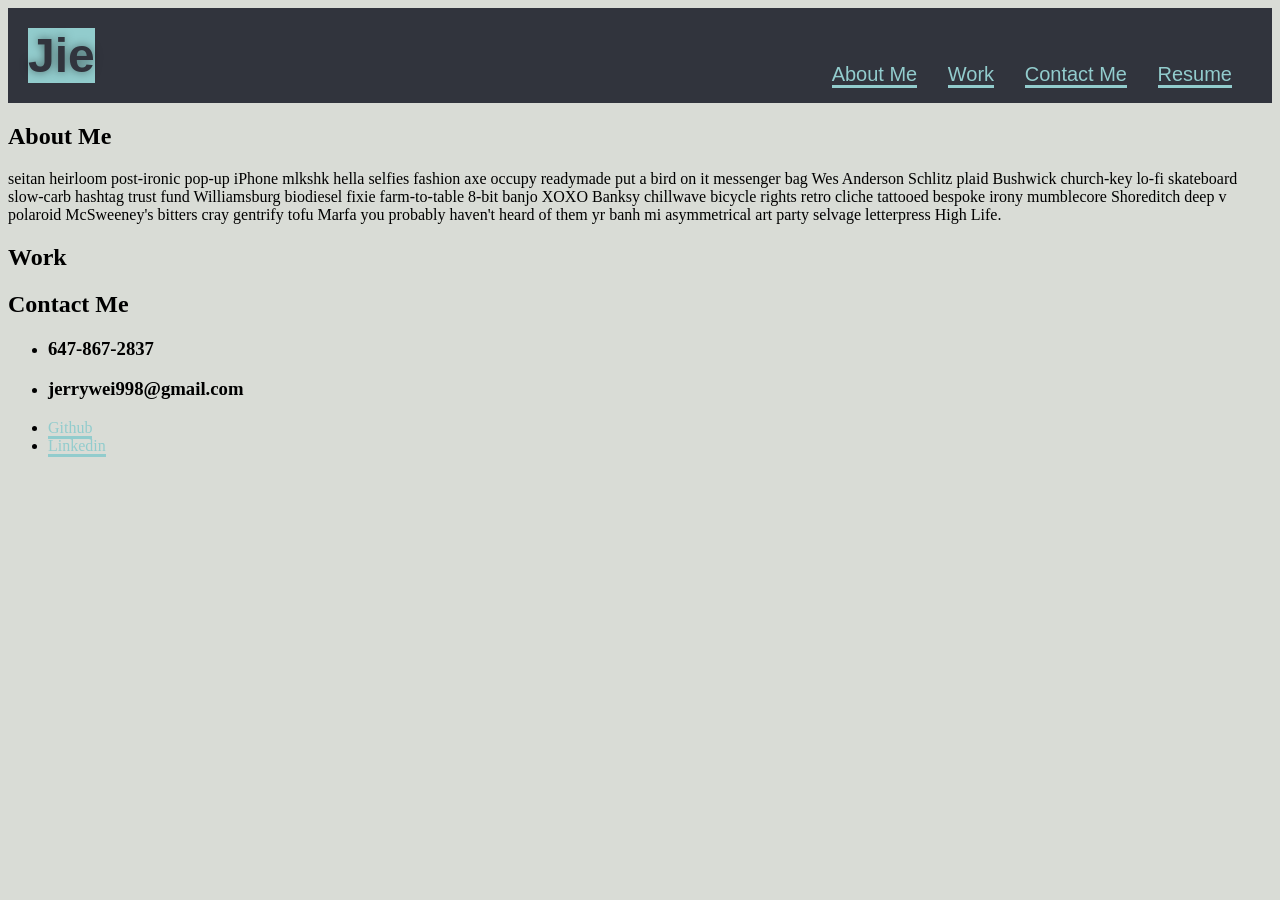
<file: challenge2/index.html>
<!DOCTYPE html>
<html lang="en">
  <head>
    <meta charset="UTF-8" />
    <meta name="viewport" content="width=device-width, initial-scale=1.0" />
    <link rel="stylesheet" href="./assets/css/style.css">
    <title>Jie Wei</title>
  </head>
  <body>
    <!-- navigation tags - block level element -->
    <header>
      <h1>
           <span>     Jie  </span>
      </h1>
      <nav>
        <ul>
          <li>
            <a href="#about-me">About Me</a>
          </li>
          <li>
            <a href="#work">Work</a>
          </li>
          <li>
            <a href="#contact-me">Contact Me</a>
          </li>
          <li>
            <a href="#resume">Resume</a>
          </li>
        </ul>
      </nav>
    </header>
    <!-- end navigation -->

    <!-- "about me" start section -->
    <section id="about-me">
      
        <h1>About Me</h2>
        <p>
          seitan heirloom post-ironic pop-up iPhone mlkshk hella selfies fashion axe occupy readymade put a bird on it
          messenger bag Wes Anderson Schlitz plaid Bushwick church-key lo-fi skateboard slow-carb hashtag trust fund
          Williamsburg biodiesel fixie farm-to-table 8-bit banjo XOXO Banksy chillwave bicycle rights retro cliche
          tattooed bespoke irony mumblecore Shoreditch deep v polaroid McSweeney's bitters cray gentrify tofu Marfa you
          probably haven't heard of them yr banh mi asymmetrical art party selvage letterpress High Life.
        </p>
      
    </section>
    <!-- "about me" end -->

    <!-- "work" start section --> 
    <section id="work">
        <h1>Work</h1>
        <div class="hero-cta">
        
        </div>
      </section>
    <!-- "work" end -->
   

    <!-- "contact me" start section -->
    <section id="contact-me">
        <h1>Contact Me</h1>
        <ul>
            <li>
                <h3>647-867-2837</h3>
            </li>
            <li>
                <h3>jerrywei998@gmail.com</h3>
            </li>
            <li>
              <a href="#contact-me">Github</a>
            </li>
            <li>
              <a href="#resume">Linkedin</a>
            </li>
          </ul>
      </section>
      <!-- "contact me" end -->

    
  </body>
</html>
</file>
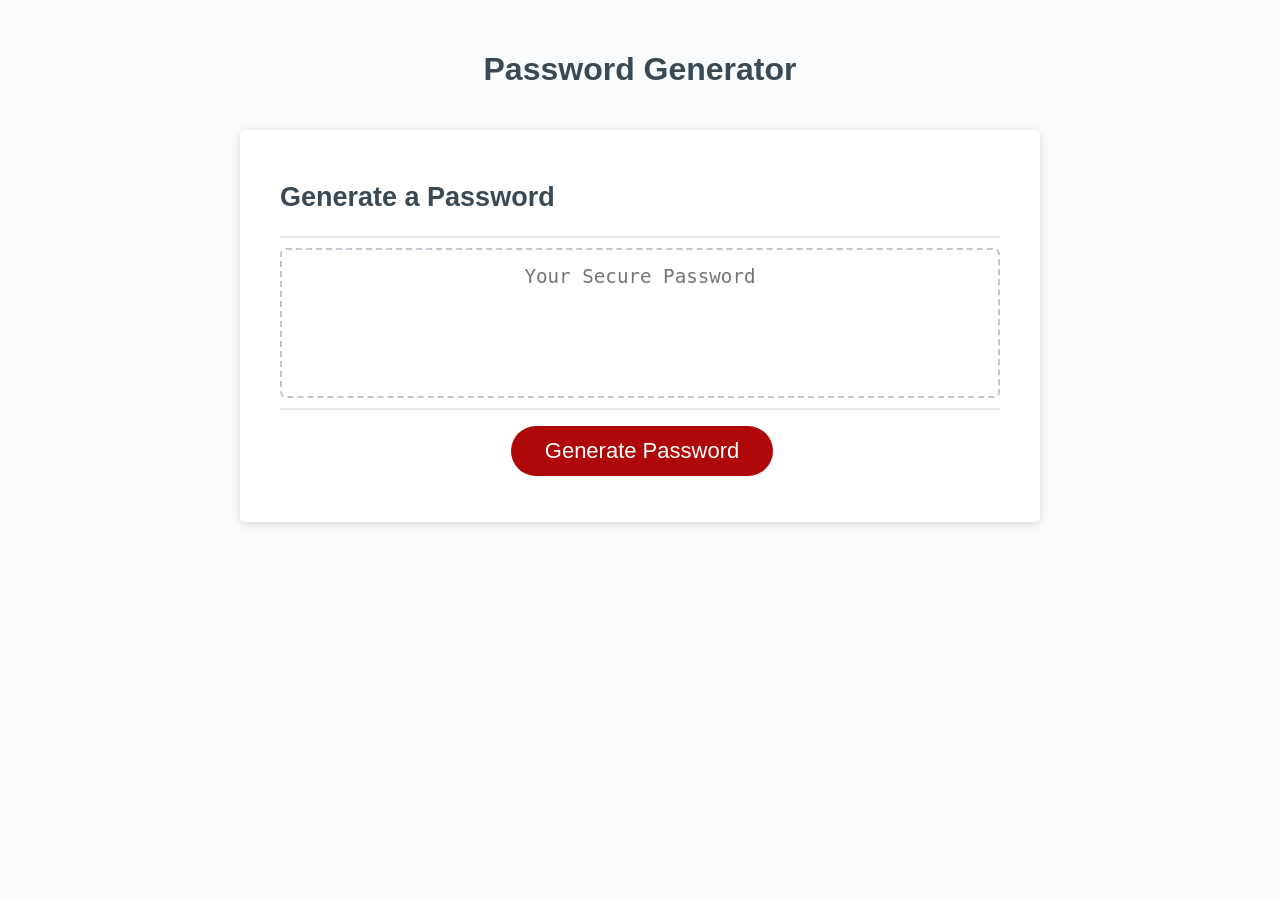
<file: challenge3/index.html>
<!DOCTYPE html>
<html lang="en">
  <head>
    <meta charset="UTF-8" />
    <meta name="viewport" content="width=device-width, initial-scale=1.0" />
    <meta http-equiv="X-UA-Compatible" content="ie=edge" />
    <title>Password Generator</title>
    <link rel="stylesheet" href="style.css" />
  </head>
  <body>
    <div class="wrapper">
      <header>
        <h1>Password Generator</h1>
      </header>
      <div class="card">
        <div class="card-header">
          <h2>Generate a Password</h2>
        </div>
        <div class="card-body">
          <textarea
            readonly
            id="password"
            placeholder="Your Secure Password"
            aria-label="Generated Password"
          ></textarea>
        </div>
        <div class="card-footer">
          <button id="generate" class="btn">Generate Password</button>
        </div>
      </div>
    </div>
    <script src="script.js"></script>
  </body>
</html>
</file>
<file: challenge2/assets/css/style.css>
:root {
    --primary-color: #31343d;
    --secondary-color: #92cccd;
    --tertiary-color: #445876;
  }

body {
    background-color: #d9dcd6;
}

header {
  padding: 20px;
  font-family: 'Trebuchet MS', 'Lucida Sans Unicode', 'Lucida Grande', 'Lucida Sans', Arial, sans-serif;
  background-color: var(--primary-color);
  color: #ffffff;
}

nav{
  padding-top: 15px;
  margin-right: 20px;
  float: right;
  font-family: 'Gill Sans', 'Gill Sans MT', Calibri, 'Trebuchet MS', sans-serif;
  font-size: 20px;
}

nav ul {
  list-style-type: none;
}

nav ul li {
  display: inline-block;
  margin-left: 25px;
}

a {
  color: var(--secondary-color);
  text-decoration: none;
  border-bottom: 3px solid #92cccd
}

header h1 {
    font-weight: bold;
    margin: 0;
    display: inline-block;
    font-size: 48px;
    color: var(--primary-color);
    text-shadow: 0 0 10px rgba(0, 0, 0, 0.5);
    background-color:var(--secondary-color);
}
</file>
<file: challenge3/style.css>
*,
*::before,
*::after {
  box-sizing: border-box;
}

html,
body,
.wrapper {
  height: 100%;
  margin: 0;
  padding: 0;
}

body {
  font-family: sans-serif;
  background-color: #f9fbfd;
}

.wrapper {
  padding-top: 30px;
  padding-left: 20px;
  padding-right: 20px;
}

header {
  text-align: center;
  padding: 20px;
  padding-top: 0px;
  color: hsl(206, 17%, 28%);
}

.card {
  background-color: hsl(0, 0%, 100%);
  border-radius: 5px;
  border-width: 1px;
  box-shadow: rgba(0, 0, 0, 0.15) 0px 2px 8px 0px;
  color: hsl(206, 17%, 28%);
  font-size: 18px;
  margin: 0 auto;
  max-width: 800px;
  padding: 30px 40px;
}

.card-header::after {
  content: " ";
  display: block;
  width: 100%;
  background: #e7e9eb;
  height: 2px;
}

.card-body {
  min-height: 100px;
}

.card-footer {
  text-align: center;
}

.card-footer::before {
  content: " ";
  display: block;
  width: 100%;
  background: #e7e9eb;
  height: 2px;
}

.card-footer::after {
  content: " ";
  display: block;
  clear: both;
}

.btn {
  border: none;
  background-color: hsl(360, 91%, 36%);
  border-radius: 25px;
  box-shadow: rgba(0, 0, 0, 0.1) 0px 1px 6px 0px rgba(0, 0, 0, 0.2) 0px 1px 1px
    0px;
  color: hsl(0, 0%, 100%);
  display: inline-block;
  font-size: 22px;
  line-height: 22px;
  margin: 16px 16px 16px 20px;
  padding: 14px 34px;
  text-align: center;
  cursor: pointer;
}

button[disabled] {
  cursor: default;
  background: #c0c7cf;
}

.float-right {
  float: right;
}

#password {
  -webkit-appearance: none;
  -moz-appearance: none;
  appearance: none;
  border: none;
  display: block;
  width: 100%;
  padding-top: 15px;
  padding-left: 15px;
  padding-right: 15px;
  padding-bottom: 85px;
  font-size: 1.2rem;
  text-align: center;
  margin-top: 10px;
  margin-bottom: 10px;
  border: 2px dashed #c0c7cf;
  border-radius: 6px;
  resize: none;
  overflow: hidden;
}

@media (max-width: 690px) {
  .btn {
    font-size: 1rem;
    margin: 16px 0px 0px 0px;
    padding: 10px 15px;
  }

  #password {
    font-size: 1rem;
  }
}

@media (max-width: 500px) {
  .btn {
    font-size: 0.8rem;
  }
}
</file>
